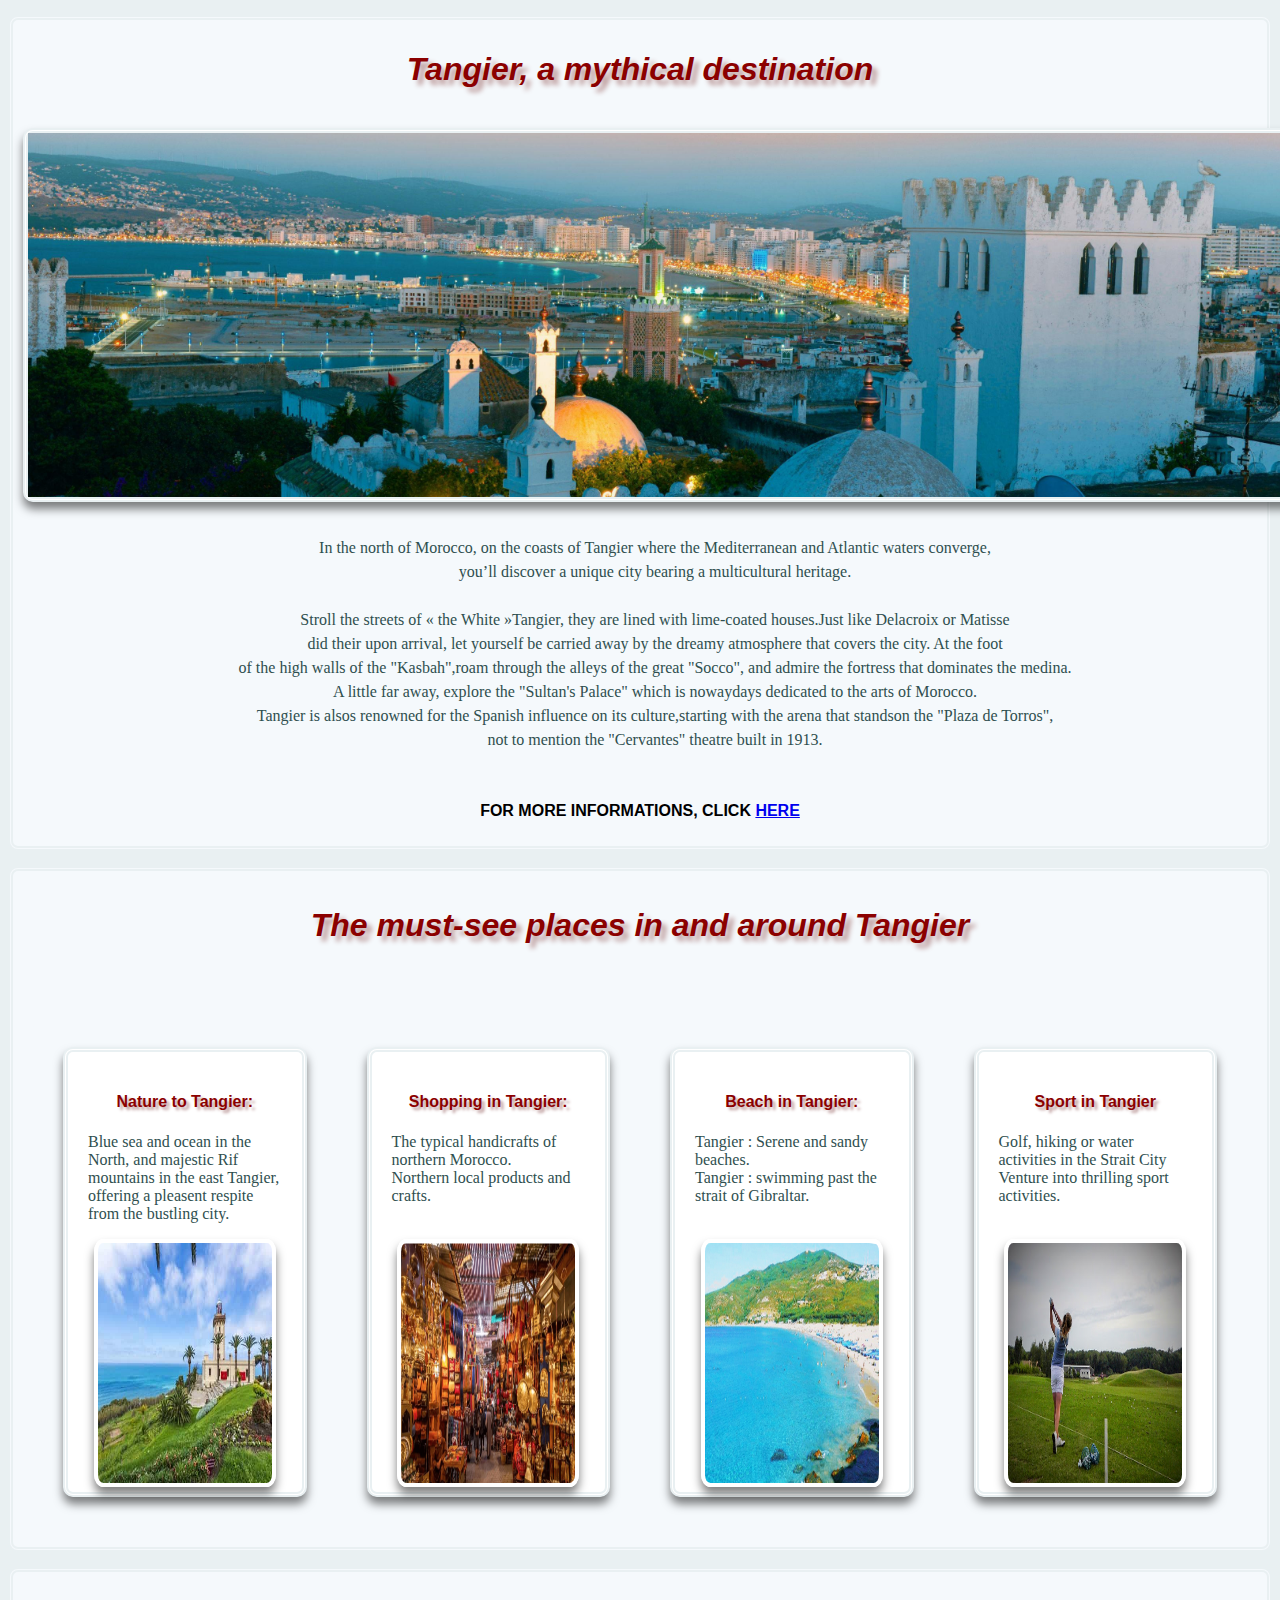
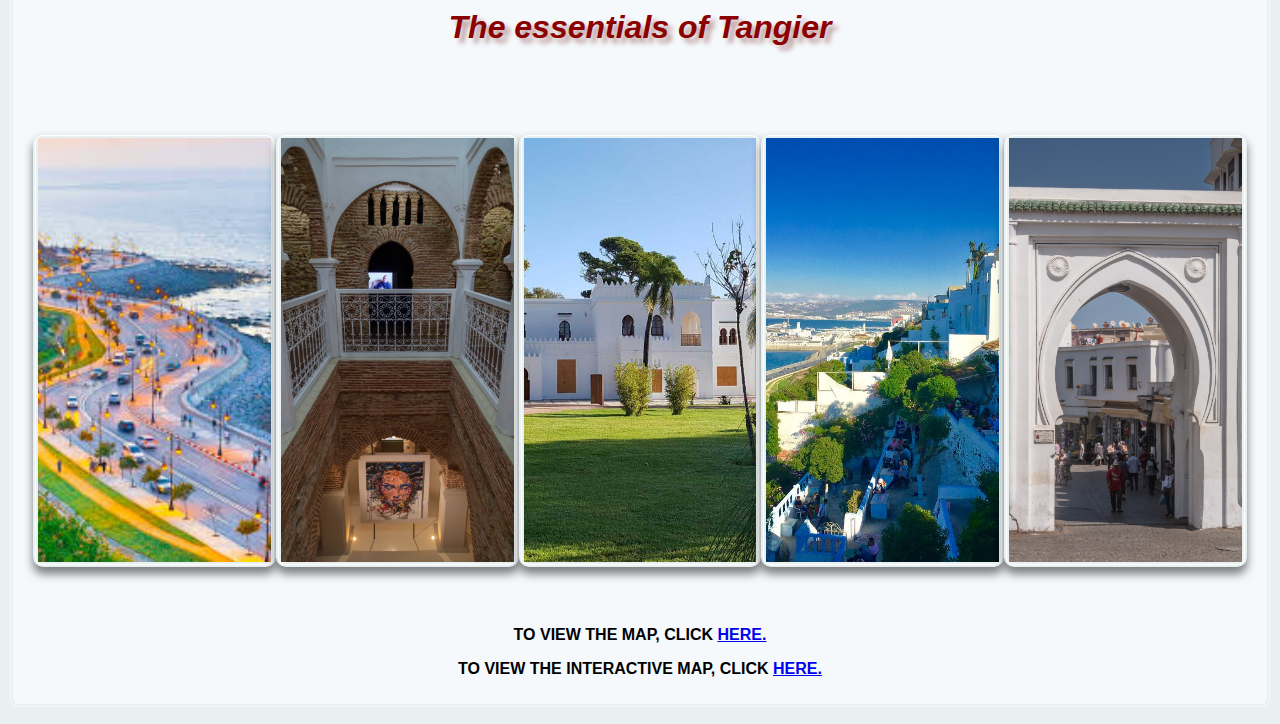
<file: index.html>
<!DOCTYPE html>
<html lang="fr">
<head>
    <meta charset="UTF-8">
    <meta name="viewport" content="width=device-width, initial-scale=1.0">
    <title>First page</title>
<link rel="shortcut icon" href="images/TANGER.png.png" type="image/x-icon">
<link rel="stylesheet" href="style/style.css">
</head>
<body>

    <div>
      

        <h1 id="textover"> <i>Tangier, a mythical destination</i></h1>
        <br>
        <div id="container1">
        
            
                <img src="images/tanger.jpg" alt="TANGER" height="70%" width="90% ">
            
            <div id="infor">
            <h4> <i>Popular in Tangier </i></h4>

            <ol>
                <li> The Graet Mosque</li>
                <li> The Kasbah</li>
                <li> Cape Spartel Beach</li>
                <li> The Caves Of Hercules</li>
                <li> Garden of La Mabdoubia</li>

            </ol>
        </div>

        </div> <br>
        


        <p id="p1">In the north of Morocco, on the coasts of Tangier where the Mediterranean and  Atlantic waters converge, <br>
            you’ll discover a unique city bearing a multicultural heritage. <br>
        <br>
    
        Stroll the streets of « the White »Tangier, they are lined with lime-coated houses.Just like Delacroix or Matisse  <br>
        did their upon arrival, let yourself be carried away by the dreamy atmosphere that covers the city. At the foot <br>
        of the high walls of the "Kasbah",roam through the alleys of the great "Socco", and admire the fortress that dominates the medina. <br>
        A little far away, explore the "Sultan's Palace" which is nowaydays dedicated to the arts of Morocco. <br>
        Tangier is alsos renowned for the Spanish influence on its culture,starting with the arena that standson the "Plaza de Torros", <br>
        not to mention the "Cervantes" theatre built in 1913. 
    
    
        </p> <br>
     
    
        <h3> FOR MORE INFORMATIONS, CLICK <a href="https://fr.wikipedia.org/wiki/Tanger">HERE</a>  </h3>
   
        
   

</div>

<div>
    <h2> <i>The must-see places in and around Tangier </i> </h2> <br>
    <br>
    <div id="container"> 
    <div>
    <h4>Nature to Tangier:</h4> 
            <p>Blue sea and ocean in the North, and majestic Rif mountains in the east
            Tangier, offering a pleasent respite from the bustling city.</p> 
            <a href="documents/nature.html"> <img id="more" src="images/nature tanger.jpg" alt="image" height="60%" width="90%"></a> <br>
    </div>       
            
    <div>
    <h4>Shopping in Tangier:</h4> 
            <p>
            The typical handicrafts of northern Morocco. <br>
            Northern local products and crafts. 
        </p> <br>
            <a href="documents/shopping.html"> <img id="more" src="images/shopping .png" alt="image" height="60%" width="90%"></a> <br>
    </div>           
    <div>
    <h4>Beach in Tangier:</h4> 
            <p>
            Tangier : Serene and sandy beaches. <br>
            Tangier : swimming past the strait of Gibraltar.
        </p> <br> 
            <a href="documents/beach.html"> <img id="more" src="images/plage tanger.jpg" alt="image" height="60%" width="90%"></a> <br>
    </div>                
    <div>
    <H4>Sport in Tangier </H4>
            <P>
            Golf, hiking or water activities in the Strait City <br>
            Venture into thrilling sport activities.
        </P> <br>
            <a href="documents/sport.html"> <img id="more" src="images/golf.jpg" alt="image" height="60%" width="90%"></a> <br>
    </div>

    </div>
</div>


    <div>

        <h2> <i>The essentials of Tangier </i> </h2>
        <br>
        <br>

    <div id="wrapper">
        <div id="card">
            <img src="images/MERKALA.jpg" alt="image">
            <div id="info">
                <h3>PLAYA MERKALA</h3>
                <p>It's a great place to sit and enjoy the sunshine.</p>

            </div>
        
 
        </div>
        <div id="card">
            <img src="images/MUSEE.jpg" alt="image">
            <div id="info">
                <h3>KASBA MUSEUM</h3>
                <p>The Museum presents an exhibition consisting of archaeological and ethnographic collections that illustrate the diversity and specificity of Tangier to its visitors.</p>

            </div>
        
 
        </div>
        <div id="card">
            <img src="images/haris.jpg" alt="image">
            <div id="info">
                <h3>JARDIN VILLA HARIS</h3>
                <p>For walks, recreation, and artistic interests, city dwellers gather in a green space.</p>

            </div>
        
 
        </div>
        <div id="card">
            <img src="images/HAFA.jpg" alt="image">
            <div id="info">
                <h3>HAFA</h3>
                <p>Legendary, it consists of a series of terraces on the cliff, offering an exceptional view of Andalusia just opposite.</p>

            </div>
        
 
        </div>
        <div id="card">
            <img src="images/PHOTO GRAND SOCCO.jpg" alt="image">
            <div id="info">
                <h3>GRAND SOCCO</h3>
                <p>The famous market square is where vendors sell fruits, spices, second-hand goods, and other items.</p>

            </div>
        
 
        </div>       
    </div> <br>
    <h3> TO VIEW THE MAP, CLICK <a href="documents/page1.html">HERE.</a> </h3>
    <h3> TO VIEW THE INTERACTIVE MAP, CLICK <a href="documents/page2.html">HERE.</a> </h3>
 
</div>



</body>
</html>
</file>
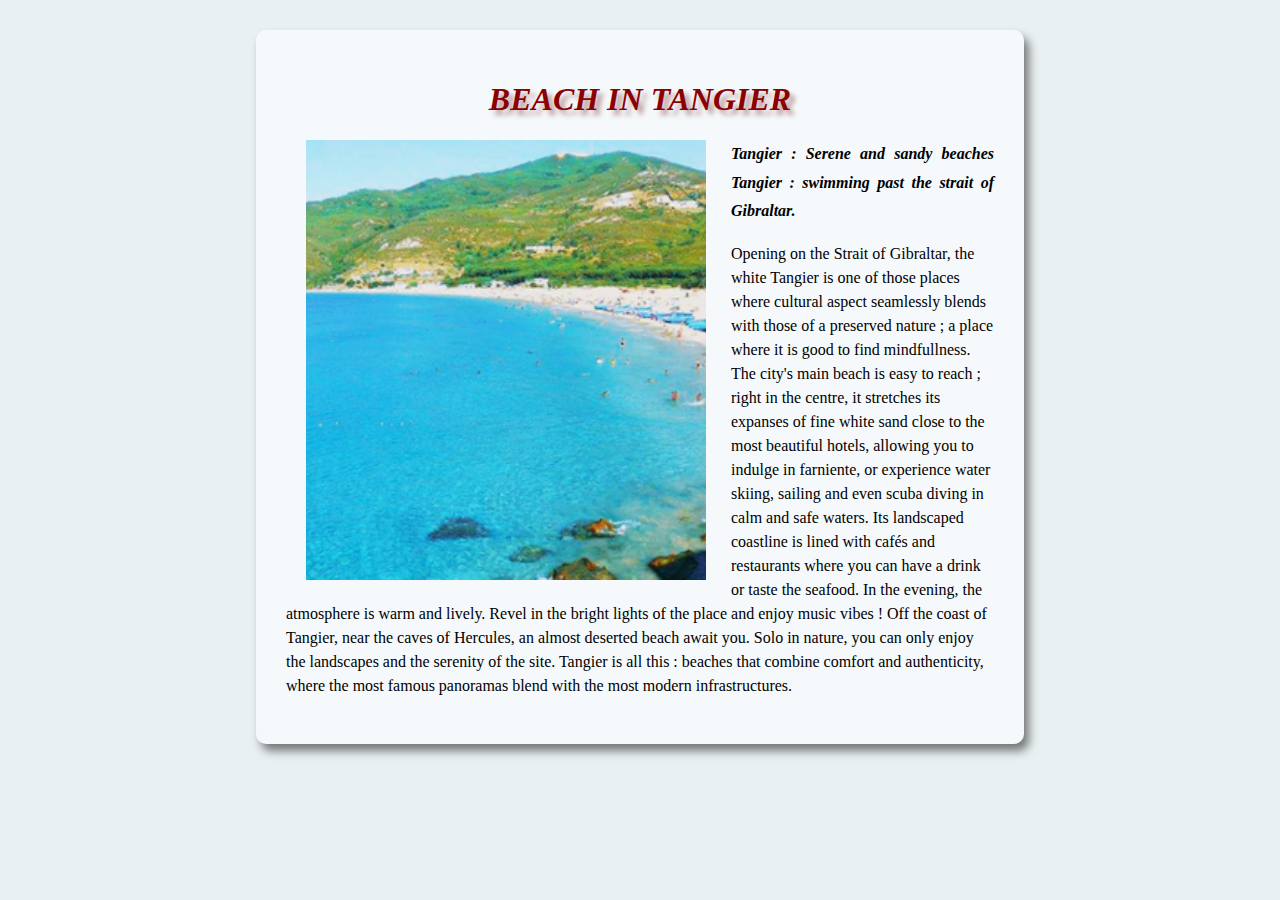
<file: documents/beach.html>
<!DOCTYPE html>
<html lang="en">
<head>
    <meta charset="UTF-8">
    <meta name="viewport" content="width=device-width, initial-scale=1.0">
    <title>Beach in Tangier</title>
    <link rel="shortcut icon" href="../images/logo beach.jpg" type="image/x-icon">
    <link rel="stylesheet" href="../style/beach.css">
</head>
<body>
    <article class="container">
        <h1> <i>BEACH IN TANGIER</i>  </h1>
        <img src="../images/plage tanger.jpg" alt="image">
        
        <h3>
            <i>Tangier : Serene and sandy beaches
                Tangier : swimming past the strait of Gibraltar.</i> 
        </h3>
        <p>
            Opening on the Strait of Gibraltar, the white Tangier is one of those places where cultural aspect seamlessly blends with those of a preserved nature ; a place where it is good to find mindfullness.

            The city's main beach is easy to reach ; right in the centre, it stretches its expanses of fine white sand close to the most beautiful hotels, allowing you to indulge in farniente, or experience water skiing, sailing and even scuba diving in calm and safe waters. Its landscaped coastline is lined with cafés and restaurants where you can have a drink or taste the seafood. In the evening, the atmosphere is warm and lively. Revel in the bright lights of the place and enjoy music vibes !
            
            Off the coast of Tangier, near the caves of Hercules, an almost deserted beach await you. Solo in nature, you can only enjoy the landscapes and the serenity of the site.
            
            Tangier is all this : beaches that combine comfort and authenticity, where the most famous panoramas blend with the most modern infrastructures.
            <br>

        </p>

    </article>
</body>
</html>
</file>
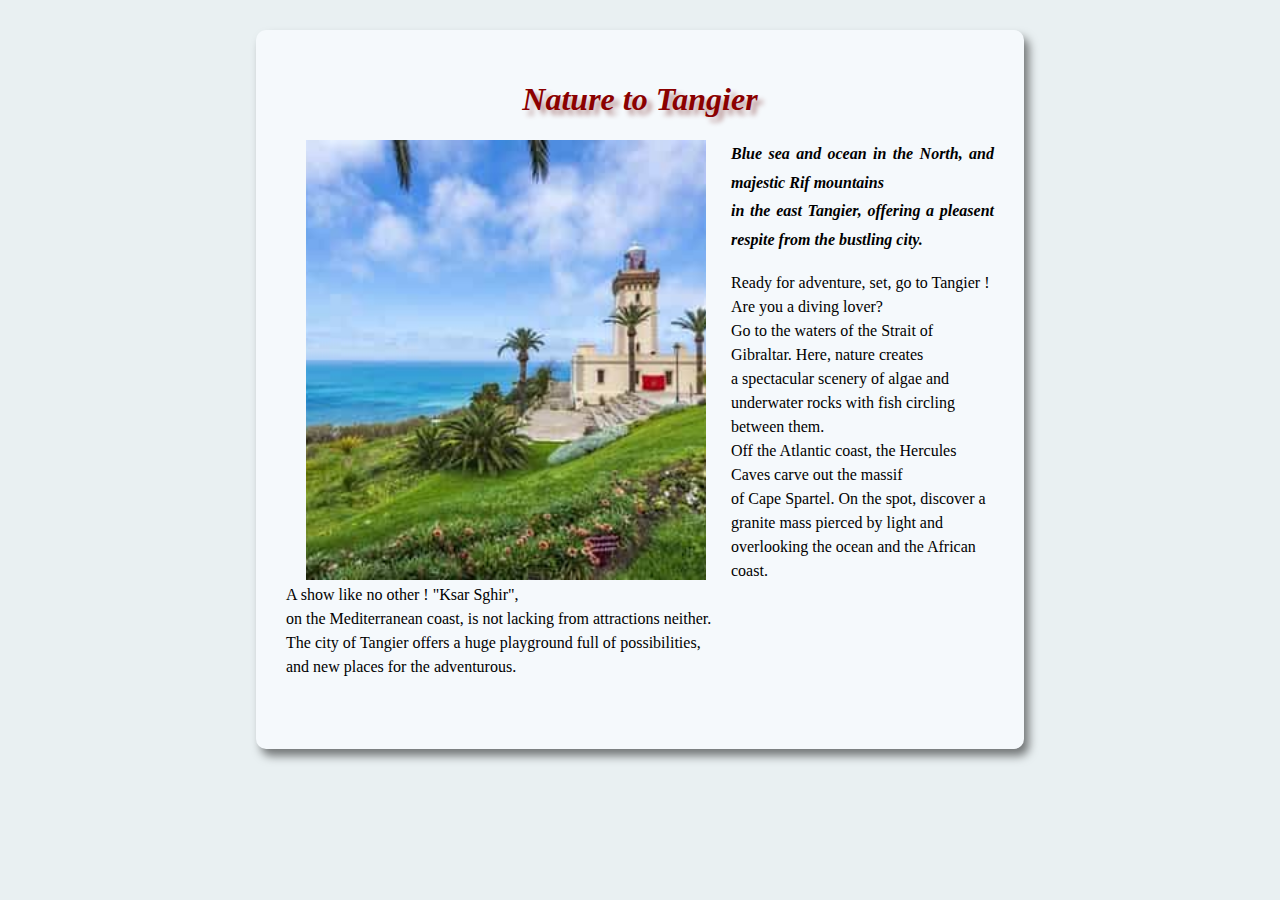
<file: documents/nature.html>
<!DOCTYPE html>
<html lang="en">
<head>
    <meta charset="UTF-8">
    <meta name="viewport" content="width=device-width, initial-scale=1.0">
    <title>Nature to Tangier</title>
    <link rel="shortcut icon" href="../images/logo nature.png" type="image/x-icon">
    <link rel="stylesheet" href="../style/nature.css">
</head>
<body>
    <article class="container">
        <h1> <i>Nature to Tangier</i>  </h1>
        <img src="../images/nature tanger.jpg" alt="image">
        
        <h3>
            <i>Blue sea and ocean in the North, and majestic Rif mountains <br>
                 in the east 
            Tangier, offering a pleasent respite from the bustling city.</i> 
        </h3>
        <p>
            Ready for adventure, set, go to Tangier ! Are you a diving lover? <br>
            Go to the waters of the Strait of Gibraltar. Here, nature creates <br>
            a spectacular scenery of algae and underwater rocks with fish circling between them. <br>
            Off the Atlantic coast, the Hercules Caves carve out the massif <br>
            of Cape Spartel. On the spot, discover a granite mass pierced by light and overlooking the ocean and the African coast. <br>
            A show like no other ! "Ksar Sghir", <br>
            on the Mediterranean coast, is not lacking from attractions neither. <br>
            The city of Tangier offers a huge playground full of possibilities, <br>
            and new places for the adventurous. <br>
            <br>

        </p>

    </article>
</body>
</html>
</file>
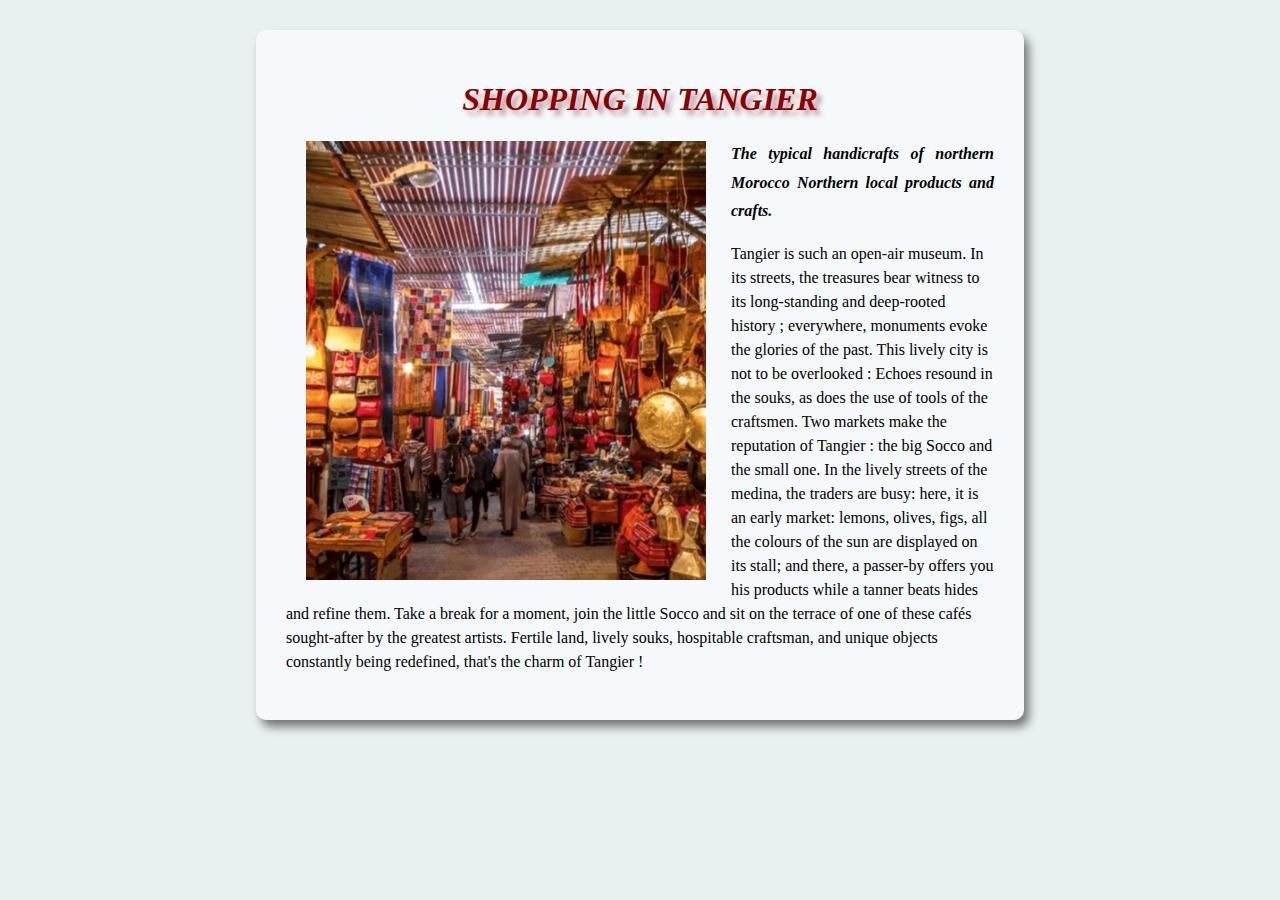
<file: documents/shopping.html>
<!DOCTYPE html>
<html lang="en">
<head>
    <meta charset="UTF-8">
    <meta name="viewport" content="width=device-width, initial-scale=1.0">
    <title>Shopping in Tangier</title>
    <link rel="shortcut icon" href="../images/logo shop.jpeg" type="image/x-icon">
    <link rel="stylesheet" href="../style/shopping.css">
</head>
<body>
    <article class="container">
        <h1> <i>SHOPPING IN TANGIER</i>  </h1>
        <img src="../images/shopping .png" alt="image">
        
        <h3>
            <i>The typical handicrafts of northern Morocco
                Northern local products and crafts.</i> 
        </h3>
        <p>
            Tangier is such an open-air museum. In its streets, the treasures bear witness to its long-standing and deep-rooted history ; everywhere, monuments evoke the glories of the past. This lively city is not to be overlooked : Echoes resound in the souks, as does the use of tools of the craftsmen.

            Two markets make the reputation of Tangier : the big Socco and the small one. In the lively streets of the medina, the traders are busy: here, it is an early market: lemons, olives, figs, all the colours of the sun are displayed on its stall; and there, a passer-by offers you his products while a tanner beats hides and refine them. Take a break for a moment, join the little Socco and sit on the terrace of one of these cafés sought-after by the greatest artists.

            Fertile land, lively souks, hospitable craftsman, and unique objects constantly being redefined, that's the charm of Tangier ! 
            <br>

        </p>

    </article>
</body>
</html>
</file>
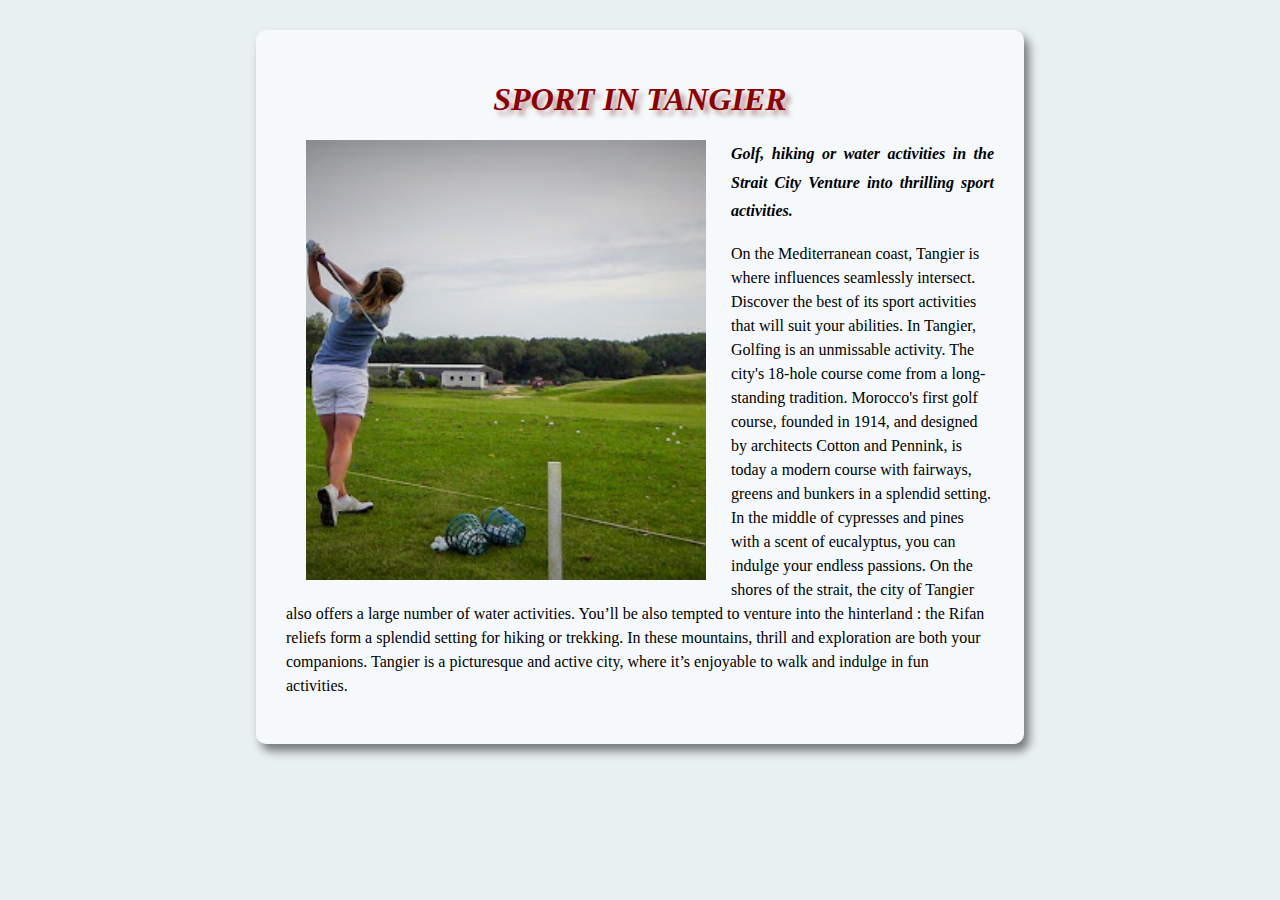
<file: documents/sport.html>
<!DOCTYPE html>
<html lang="en">
<head>
    <meta charset="UTF-8">
    <meta name="viewport" content="width=device-width, initial-scale=1.0">
    <title>Sport in Tangier</title>
    <link rel="shortcut icon" href="../images/logo sport.jpg" type="image/x-icon">
    <link rel="stylesheet" href="../style/sport.css">
</head>
<body>
    <article class="container">
        <h1> <i>SPORT IN TANGIER</i>  </h1>
        <img src="../images/golf.jpg" alt="image">
        
        <h3>
            <i>
                Golf, hiking or water activities in the Strait City
                Venture into thrilling sport activities.</i> 
        </h3>
        <p>
            On the Mediterranean coast, Tangier is where influences seamlessly intersect. Discover the best of its sport activities that will suit your abilities.

            In Tangier, Golfing is an unmissable activity. The city's 18-hole course come from a long-standing tradition. Morocco's first golf course, founded in 1914, and designed by architects Cotton and Pennink, is today a modern course with fairways, greens and bunkers in a splendid setting. In the middle of cypresses and pines with a scent of eucalyptus, you can indulge your endless passions.
            
            On the shores of the strait, the city of Tangier also offers a large number of water activities. You’ll be also tempted to venture into the hinterland : the Rifan reliefs form a splendid setting for hiking or trekking. In these mountains, thrill and exploration are both your companions.
            
            Tangier is a picturesque and active city, where it’s enjoyable to walk and indulge in fun activities.
            <br>

        </p>

    </article>
</body>
</html>
</file>
<file: style/style.css>
body {
    background-color: rgb(233, 240, 242);
}
div{
    border: 5px double rgb(233, 240, 242);
    padding: 10px;
    background-color: rgb(245, 249, 252);
    margin-left: 0px;
    margin-right: 0px;
    margin-bottom: 15px;
    margin-top: 15px;
    border-radius: 10px;


    
}
#p1{
    color: darkslategray;
    text-align: center;
    font-family: 'Times New Roman', Times, serif;
    font-size: 100%;
    padding-left: 30px;
    line-height: 1.5;
    
}
p{
    color: darkslategray;
    text-align: left;
    font-family: 'Times New Roman', Times, serif;
    font-size: 100%;
}

h1, h2 {
    font-size: 200%;
   color: darkred;
   font-family: 'Trebuchet MS', 'Lucida Sans Unicode', 'Lucida Grande', 'Lucida Sans', Arial, sans-serif;
    text-align: center;
    text-shadow: 5px 5px 5px rgb(187, 152, 152);

}

h3 {
    text-align: center;
    font-size: 100%;
    font-family: Verdana, Geneva, Tahoma, sans-serif;
}

h4 {
    font-size: 100%;
    color: darkred;
    font-family: 'Trebuchet MS', 'Lucida Sans Unicode', 'Lucida Grande', 'Lucida Sans', Arial, sans-serif;
    text-align: center;
    text-shadow: 3px 3px 3px rgb(187, 152, 152);

}


table{
   border: 1px solid black;
   margin: 5px;
   padding: 5px;
   text-align: left;
   background-color: bisque;
   text-decoration: aliceblue;
   


}

#container1{

    width: 1200px;
    height: 300px;
    margin: auto;
    
    padding: 2rem 2rem;
    background: #fff;
    position: relative;
    display: flex;
    align-items: flex-end;
    box-shadow: 0px 7px 10px rgba(0,0,0,0.5);
    justify-content: end;

    


}

#container1 img{
    width: 100%;
    height: 100%;
    object-fit: cover;
    position: absolute;
    top: 0;
    left: 0;
}

#container1 #infor{
    position: relative;
    opacity: 0;
    transform: translate3d(30px, 30px, 30px);
    transition: 1s all;
    border: 0cap;
    background: none;
    
    

}
#container1:hover #infor{
    opacity: 1;
    transform: translateY(0px);


}
#container1 #infor h4{
    margin: 0;
    font-size: 120%;
    color: darkred;
    font-family: 'Trebuchet MS', 'Lucida Sans Unicode', 'Lucida Grande', 'Lucida Sans', Arial, sans-serif;
    text-align: center;
    text-shadow: rgb(240, 221, 221); 
}
#container1 #infor ol{
    letter-spacing: 1px;
    font-size: 100%;
    margin-top: 20px;
    margin-bottom: 20px;
    color: rgb(18, 20, 20);
    font-family: Georgia, 'Times New Roman', Times, serif;

}



#container{
    display: flex;
    margin: 10px;
    padding: 0px;
    justify-content: center;
    align-items: center;
    min-height: 10px;
    border: 0cap;
  

}
#container div{
    height: 400px;
    width: 335px;
    background: #fff;
    padding-top: 10px;
    margin: 30px;
    padding: 20px;
    text-align: center;
    background-color: #fff;
    box-shadow: 0px 7px 10px rgba(0,0,0,0.5);
    
}
#more{
    align-items: flex-end;
    box-shadow: 0px 7px 10px rgba(0,0,0,0.5);
    transition: 0.5s ease-in-out;
    border-radius: 5%;
    border: double 4px #fff;
}

#more:hover{
    transform: translateY(20px);
}
#more ::before{
    color: "";
    position: absolute;
    top: 0;
    left: 0;
    display: block ;
    width: 100%;
    height: 100%;
    background: linear-gradient(to bottom, rgba(0,176,155,0.5), rgba(0,210,61,1));
    z-index: 2;
    transition: 0.5s all;
    opacity: 0;
} 
#more:hover ::before{
    opacity: 1;
}
#wrapper{
    display: flex;
    margin: 10px;
    padding: 0px;
    justify-content: space-around;
    border: 0cap;
}
#card{
    width: 220px;
    height: 360px;
    padding: 2rem 1rem;
    background: #fff;
    position: relative;
    display: flex;
    align-items: flex-end;
    box-shadow: 0px 7px 10px rgba(0,0,0,0.5);
    transition: 0.5s ease-in-out;


}
#card:hover{
    transform: translateY(20px);
}
#card::before{
    color: "";
    position: absolute;
    top: 0;
    left: 0;
    display: block ;
    width: 100%;
    height: 100%;
    background: linear-gradient(to bottom, rgba(0,176,155,0.5), rgba(0,210,61,1));
    z-index: 2;
    transition: 0.5s all;
    opacity: 0;


}
#card:hover::before{
    opacity: 1;

}
#card img{
    width: 100%;
    height: 100%;
    object-fit: cover;
    position: absolute;
    top: 0;
    left: 0;

}
#card #info{
    position: relative;
    z-index: 3;
    color: #fff;
    opacity: 0;
    transform: translateY(30px);
    transition: 0.5s all;
}
#card:hover #info{
    opacity: 1;
    transform: translateY(0px);

}
#card #info h3{
    margin: 0;
    font-size: 90%;
    color: rgb(69, 2, 2);
    font-family: 'Trebuchet MS', 'Lucida Sans Unicode', 'Lucida Grande', 'Lucida Sans', Arial, sans-serif;
    text-align: center;
    text-shadow: rgb(240, 221, 221); 
}
#card #info p{
    letter-spacing: 1px;
    font-size: 15px;
    margin-top: 8px;
    margin-bottom: 20px;
}
</file>
<file: style/beach.css>
body{
    

 
    margin-left: 20%;
    margin-right: 20%;
    margin-top: 30px;
    margin-bottom: 20px;
    background-color: rgb(233, 240, 242);
}
    



h1{
    font-size: 200%;
    color: darkred;
    text-align: center;
    text-shadow: 5px 5px 5px rgb(187, 152, 152);

}
.container{
    margin: auto;
    padding: 30px;
 
    border-radius: 10px;
    box-shadow: 5px 7px 10px rgba(0,0,0,0.5);
    background-color: rgb(245, 249, 252);
}
.container::after{
    content: "";
    display: block;
    clear: both;
}

img{
    width: 400px;
    height: 440px;
    margin-left: 20px;
    margin-right: 25px;
    object-fit: cover;
    float: left;
}
.container p{
    line-height: 1.5;
}
.container h3{
    line-height: 1.8;
    text-align: justify;
    font-size: medium;
}
</file>
<file: style/nature.css>
body{
    

 
    margin-left: 20%;
    margin-right: 20%;
    margin-top: 30px;
    margin-bottom: 20px;
    background-color: rgb(233, 240, 242);
}
    



h1{
    font-size: 200%;
    color: darkred;
    text-align: center;
    text-shadow: 5px 5px 5px rgb(187, 152, 152);

}
.container{
    margin: auto;
    padding: 30px;
 
    border-radius: 10px;
    box-shadow: 5px 7px 10px rgba(0,0,0,0.5);
    background-color: rgb(245, 249, 252);
}
.container::after{
    content: "";
    display: block;
    clear: both;
}

img{
    width: 400px;
    height: 440px;
    margin-left: 20px;
    margin-right: 25px;
    object-fit: cover;
    float: left;
}
.container p{
    line-height: 1.5;
}
.container h3{
    line-height: 1.8;
    text-align: justify;
    font-size: medium;
}
</file>
<file: style/shopping.css>
body{
    

 
    margin-left: 20%;
    margin-right: 20%;
    margin-top: 30px;
    margin-bottom: 20px;
    background-color: rgb(233, 240, 242);
}
    



h1{
    font-size: 200%;
    color: darkred;
    text-align: center;
    text-shadow: 5px 5px 5px rgb(187, 152, 152);

}
.container{
    margin: auto;
    padding: 30px;
 
    border-radius: 10px;
    box-shadow: 5px 7px 10px rgba(0,0,0,0.5);
    background-color: rgb(245, 249, 252);
}
.container::after{
    content: "";
    display: block;
    clear: both;
}

img{
    width: 400px;
    height: 440px;
    margin-left: 20px;
    margin-right: 25px;
    object-fit: cover;
    float: left;
}
.container p{
    line-height: 1.5;
}
.container h3{
    line-height: 1.8;
    text-align: justify;
    font-size: medium;
}
</file>
<file: style/sport.css>
body{
    

 
    margin-left: 20%;
    margin-right: 20%;
    margin-top: 30px;
    margin-bottom: 20px;
    background-color: rgb(233, 240, 242);
}
    



h1{
    font-size: 200%;
    color: darkred;
    text-align: center;
    text-shadow: 5px 5px 5px rgb(187, 152, 152);

}
.container{
    margin: auto;
    padding: 30px;
 
    border-radius: 10px;
    box-shadow: 5px 7px 10px rgba(0,0,0,0.5);
    background-color: rgb(245, 249, 252);
}
.container::after{
    content: "";
    display: block;
    clear: both;
}

img{
    width: 400px;
    height: 440px;
    margin-left: 20px;
    margin-right: 25px;
    object-fit: cover;
    float: left;
}
.container p{
    line-height: 1.5;
}
.container h3{
    line-height: 1.8;
    text-align: justify;
    font-size: medium;
}
</file>
